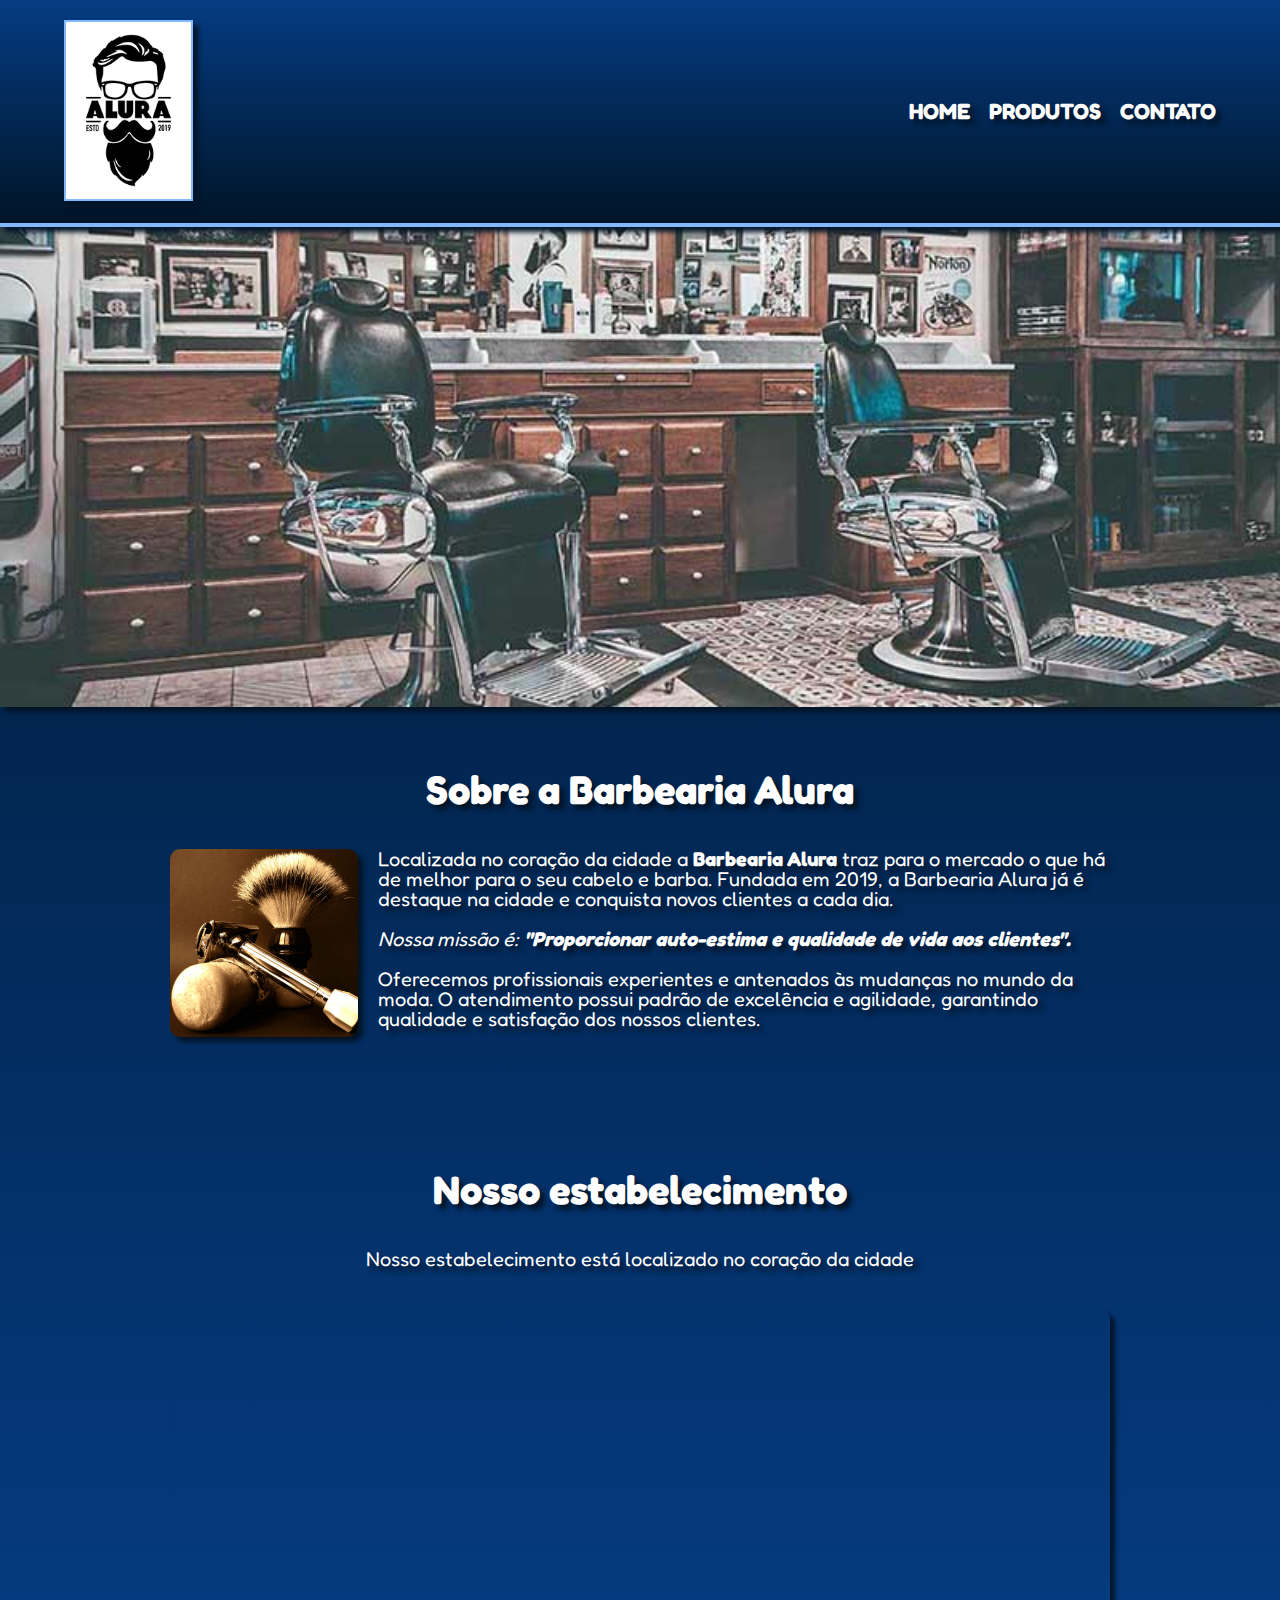
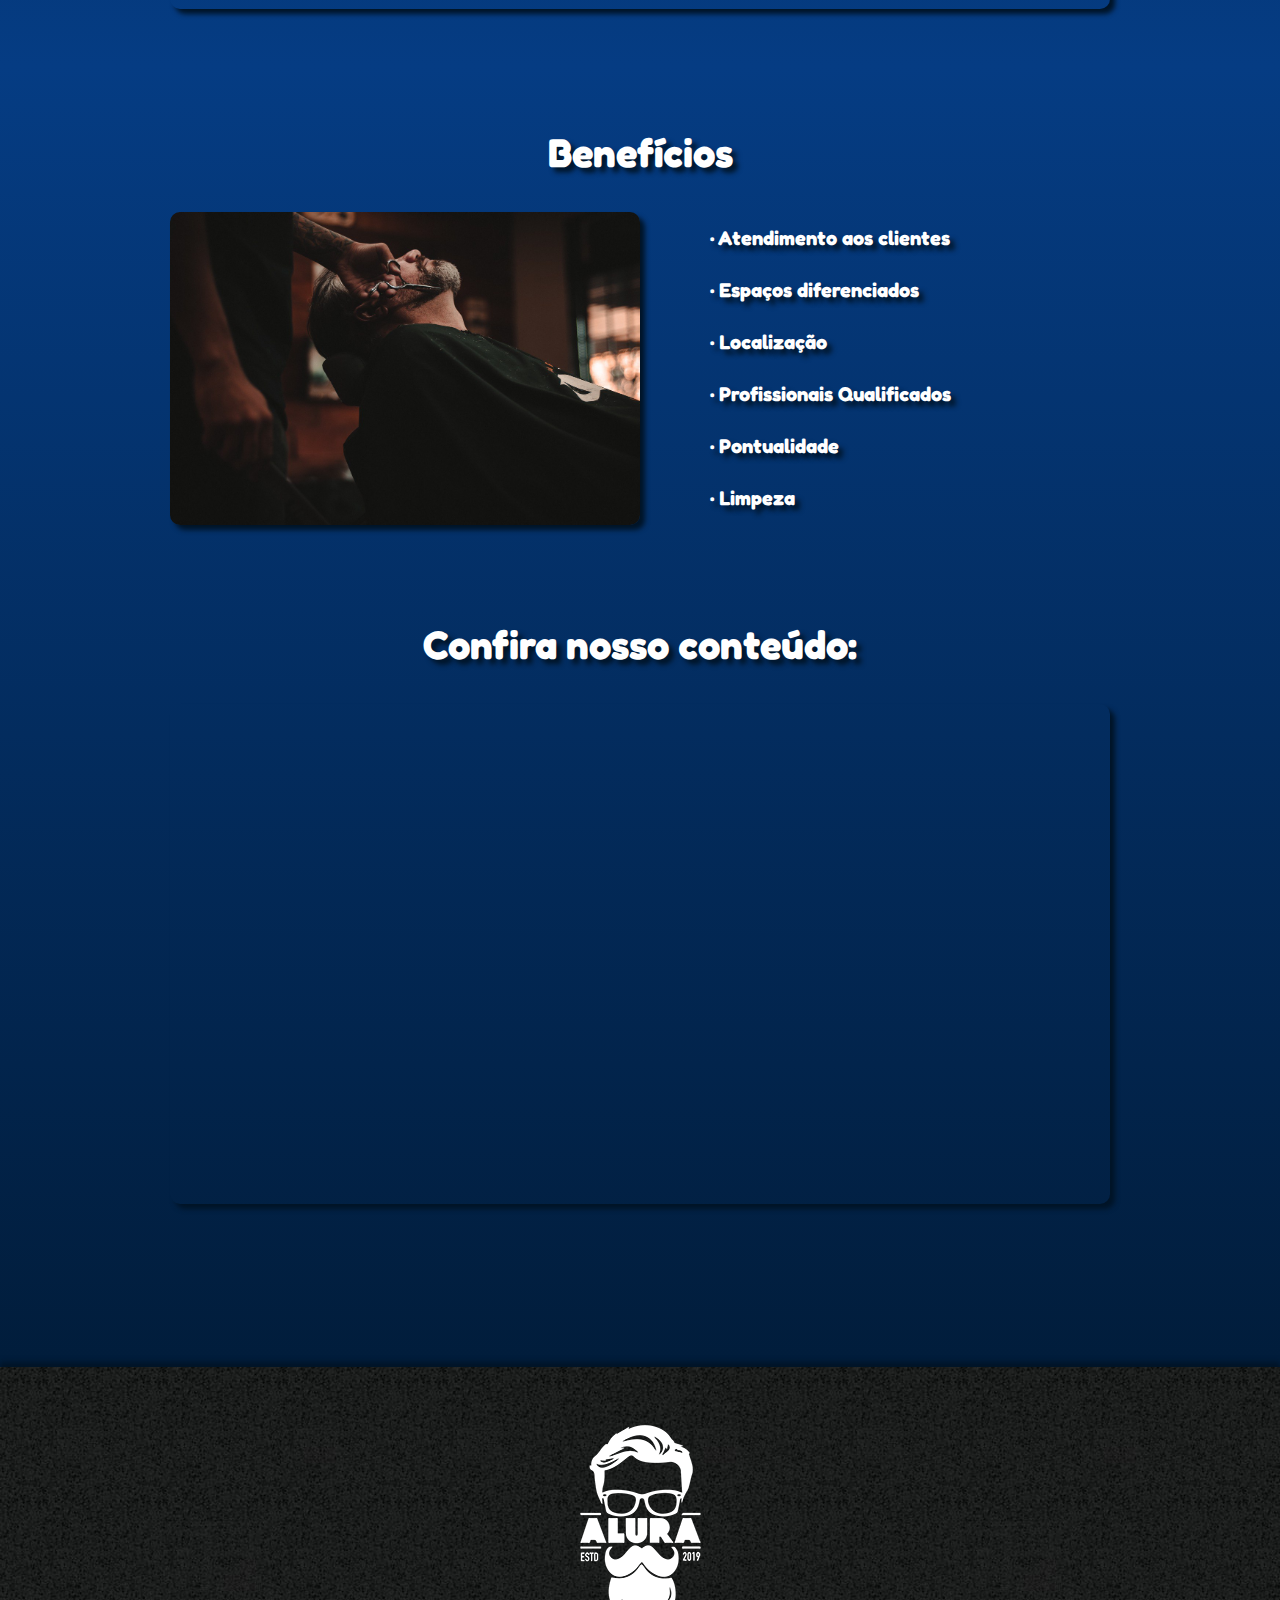
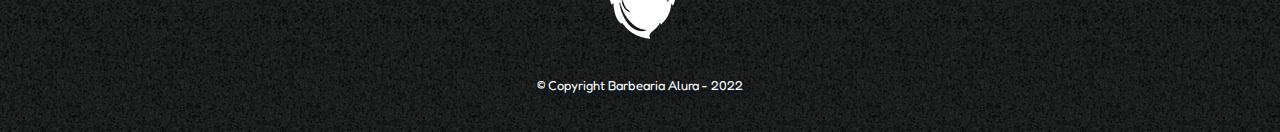
<file: index.html>
<!DOCTYPE html>

<html lang="pt-br">

    <head>

        <meta charset="utf-8">
        <meta name="viewport" content="width=device width">
        
        <title>Barbearia Alura</title>
        <link rel="stylesheet" href="app/css/reset.css">
        <link rel="stylesheet" href="app/css/style-home.css">
        <link rel="preconnect" href="https://fonts.googleapis.com">
        <link rel="preconnect" href="https://fonts.gstatic.com" crossorigin>
        <link href="https://fonts.googleapis.com/css2?family=Fredoka:wght@300&display=swap" rel="stylesheet">
    </head>
    <body>

        <header>

            <div class="box">

                <h1><img class="logo" src="img/logo.png" alt="Logo da Barbearia Alura"></h1>

                <nav>

                    <ul>

                        <li><a href="index.html">Home</a></li>
                        <li><a href="products.html">Produtos</a></li>
                        <li><a href="contact.html">Contato</a></li>
                    </ul>
                </nav>
            </div>
        </header>

        <img class="banner" src="img/banner.jpg" alt="Barbearia">

        <main>
        
            <section class="main">

                <h2 class="tittle">Sobre a Barbearia Alura</h2>

                <img class="img-tools" src="img/utensilios.jpg" alt="Utensílios de um barbeiro.">
            
                <p>Localizada no coração da cidade a <strong>Barbearia Alura</strong> traz para o mercado o que há de melhor para o seu cabelo e barba. Fundada em 2019, a Barbearia Alura já é destaque na cidade e conquista novos clientes a cada dia.</p>
            
                <p class="p2"><em>Nossa missão é: <strong>"Proporcionar auto-estima e qualidade de vida aos clientes".</strong></em></p>
            
                <p>Oferecemos profissionais experientes e antenados às mudanças no mundo da moda. O atendimento possui padrão de excelência e agilidade, garantindo qualidade e satisfação dos nossos clientes.</p>
            </section>

            <section class="map">

                <h3 class="tittle">Nosso estabelecimento</h3>
                <p>Nosso estabelecimento está localizado no coração da cidade</p>

                <iframe class="map-box" src="https://www.google.com/maps/embed?pb=!1m18!1m12!1m3!1d12061.330390423273!2d-46.63340820867676!3d-23.58831760929541!2m3!1f0!2f0!3f0!3m2!1i1024!2i768!4f13.1!3m3!1m2!1s0x94ce5a2b2ed7f3a1%3A0xab35da2f5ca62674!2sCaelum%20-%20Education%20and%20Innovation!5e0!3m2!1sen!2sbr!4v1647353440487!5m2!1sen!2sbr" width="100%" height="300" style="border:0;" allowfullscreen="true" loading="lazy"></iframe>
            </section>

            <section class="benefits">

                <h3 class="tittle">Benefícios</h3>

                <div class="content-benefits">
                    <img class="img-benefits" src="img/beneficios.jpg" alt="Homem fazendo barba"><ul class="list-benefits">
                        <li class="items"> Atendimento aos clientes</li>
                        <li class="items"> Espaços diferenciados</li>
                        <li class="items"> Localização</li>
                        <li class="items"> Profissionais Qualificados</li>
                        <li class="items"> Pontualidade</li>
                        <li class="items"> Limpeza</li>
                    </ul>
                </div>
                
                <div class="video">

                    <h3 class="tittle">Confira nosso conteúdo:</h3>

                    <iframe class="video-box" width="560" height="315" src="https://www.youtube.com/embed/wcVVXUV0YUY" title="YouTube video player" frameborder="0" allow="accelerometer; autoplay; clipboard-write; encrypted-media; gyroscope; picture-in-picture" allowfullscreen></iframe>
                </div>
            </section>
        </main>
    </body>

    <footer>

        <img src="img/logo-branco.png" alt="Logo da Barbearia Alura em branco">
        <p class="copyright">

            &copy; Copyright Barbearia Alura - 2022
        </p>
    </footer>
</html>
</file>
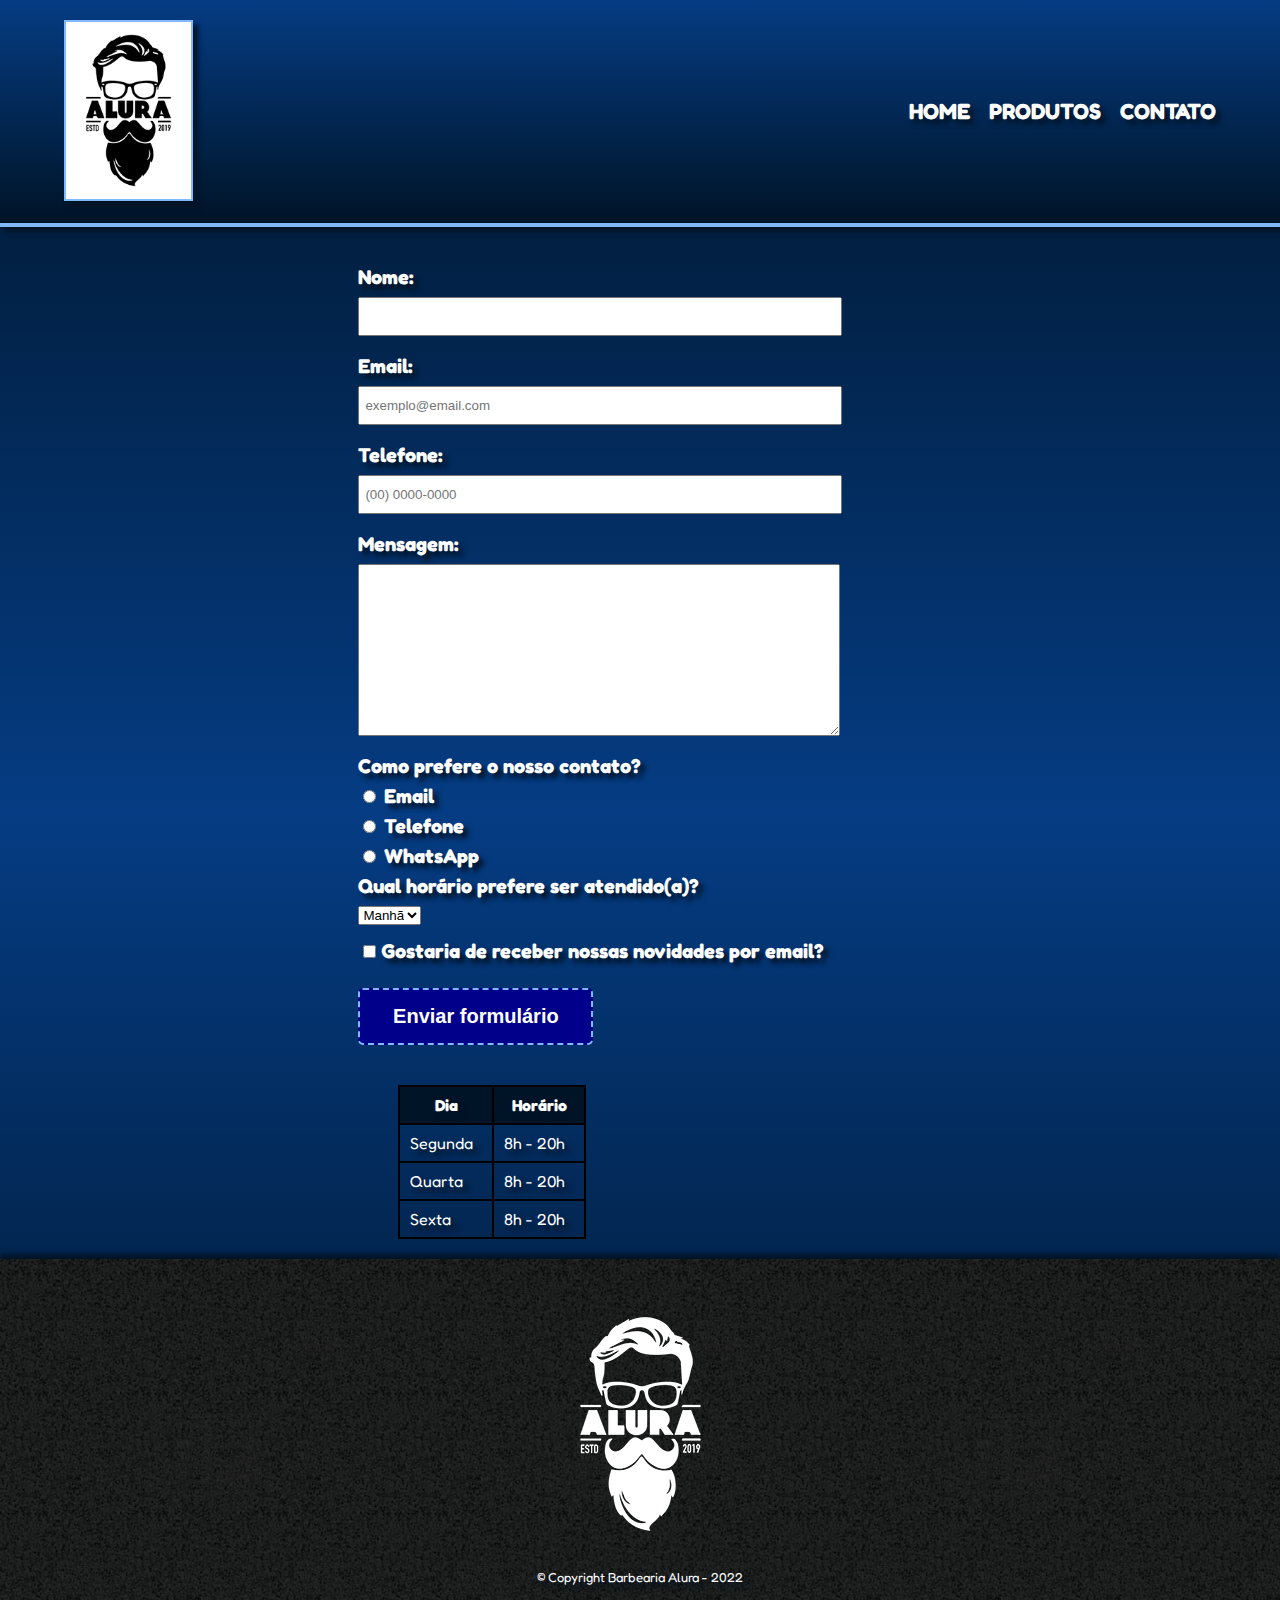
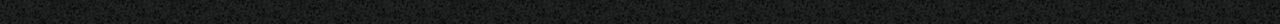
<file: contact.html>
<!DOCTYPE html>

<html>

    <head>

        <meta charset="utf-8">
        <title>Produtos</title>
        <link rel="stylesheet" href="app/css/reset.css">
        <link rel="stylesheet" href="app/css/style-contact.css">
        <link rel="preconnect" href="https://fonts.googleapis.com">
        <link rel="preconnect" href="https://fonts.gstatic.com" crossorigin>
        <link href="https://fonts.googleapis.com/css2?family=Fredoka:wght@300&display=swap" rel="stylesheet">
    </head>

    <body>
        
        <header>

            <div class="box">

                <h1><img class="logo" src="img/logo.png" alt="Logo da Barbearia Alura"></h1>

                <nav>

                    <ul>

                        <li><a href="home.html">Home</a></li>
                        <li><a href="products.html">Produtos</a></li>
                        <li><a href="contact.html">Contato</a></li>
                    </ul>
                </nav>
            </div>
        </header>

        <main>

            <form>

                <label for="namesurname">Nome:</label>
                <input type="text" id="namesurname" class="input-default" required>

                <label for="email">Email:</label>
                <input type="email" id="email" class="input-default" placeholder="exemplo@email.com" required>

                <label for="phone">Telefone:</label>
                <input type="tel" id="phone" class="input-default" placeholder="(00) 0000-0000" required>
 
                <label for="msg">Mensagem:</label>
                <textarea cols="50" rows="10" id="msg" class="input-default"></textarea>

                <fieldset>

                    <legend>Como prefere o nosso contato?</legend>
                    <label for="radio-email"> <input type="radio" name="contact" value="email" id="radio-email"> Email</label>
                   
                    <label for="radio-phone"><input type="radio" name="contact" value="phone" id="radio-phone"> Telefone</label>

                    <label for="radio-wpp"><input type="radio" name="contact" value="wpp" id="radio-wpp"> WhatsApp</label>
                    
                </fieldset>
                
                <fieldset>

                    <legend>Qual horário prefere ser atendido(a)?</legend>
                    <select>

                        <option>Manhã</option>
                        <option>Tarde</option>
                        <option>Noite</option>
                    </select>
                </fieldset>

                <label><input class="checkbox" type="checkbox">Gostaria de receber nossas novidades por email?</label>

                <input id="submit-button" type="submit" value="Enviar formulário">
            </form>

            <table>

                <thead>

                    <tr>

                        <th>Dia</th>
                        <th>Horário</th>
                    </tr>
                <tbody>
                    </thead>

                    <tr>

                        <td>Segunda</td>
                        <td>8h - 20h</td>
                    </tr>

                    <tr>

                        <td>Quarta</td>
                        <td>8h - 20h</td>
                    </tr>

                    <tr>

                        <td>Sexta</td>
                        <td>8h - 20h</td>
                    </tr>
                </tbody>
            </table>
        </main>

        <footer>

            <img src="img/logo-branco.png" alt="Logo da Barbearia Alura em branco">
            <p class="copyright">

                &copy; Copyright Barbearia Alura - 2022
            </p>
        </footer>
    </body>
</html>
</file>
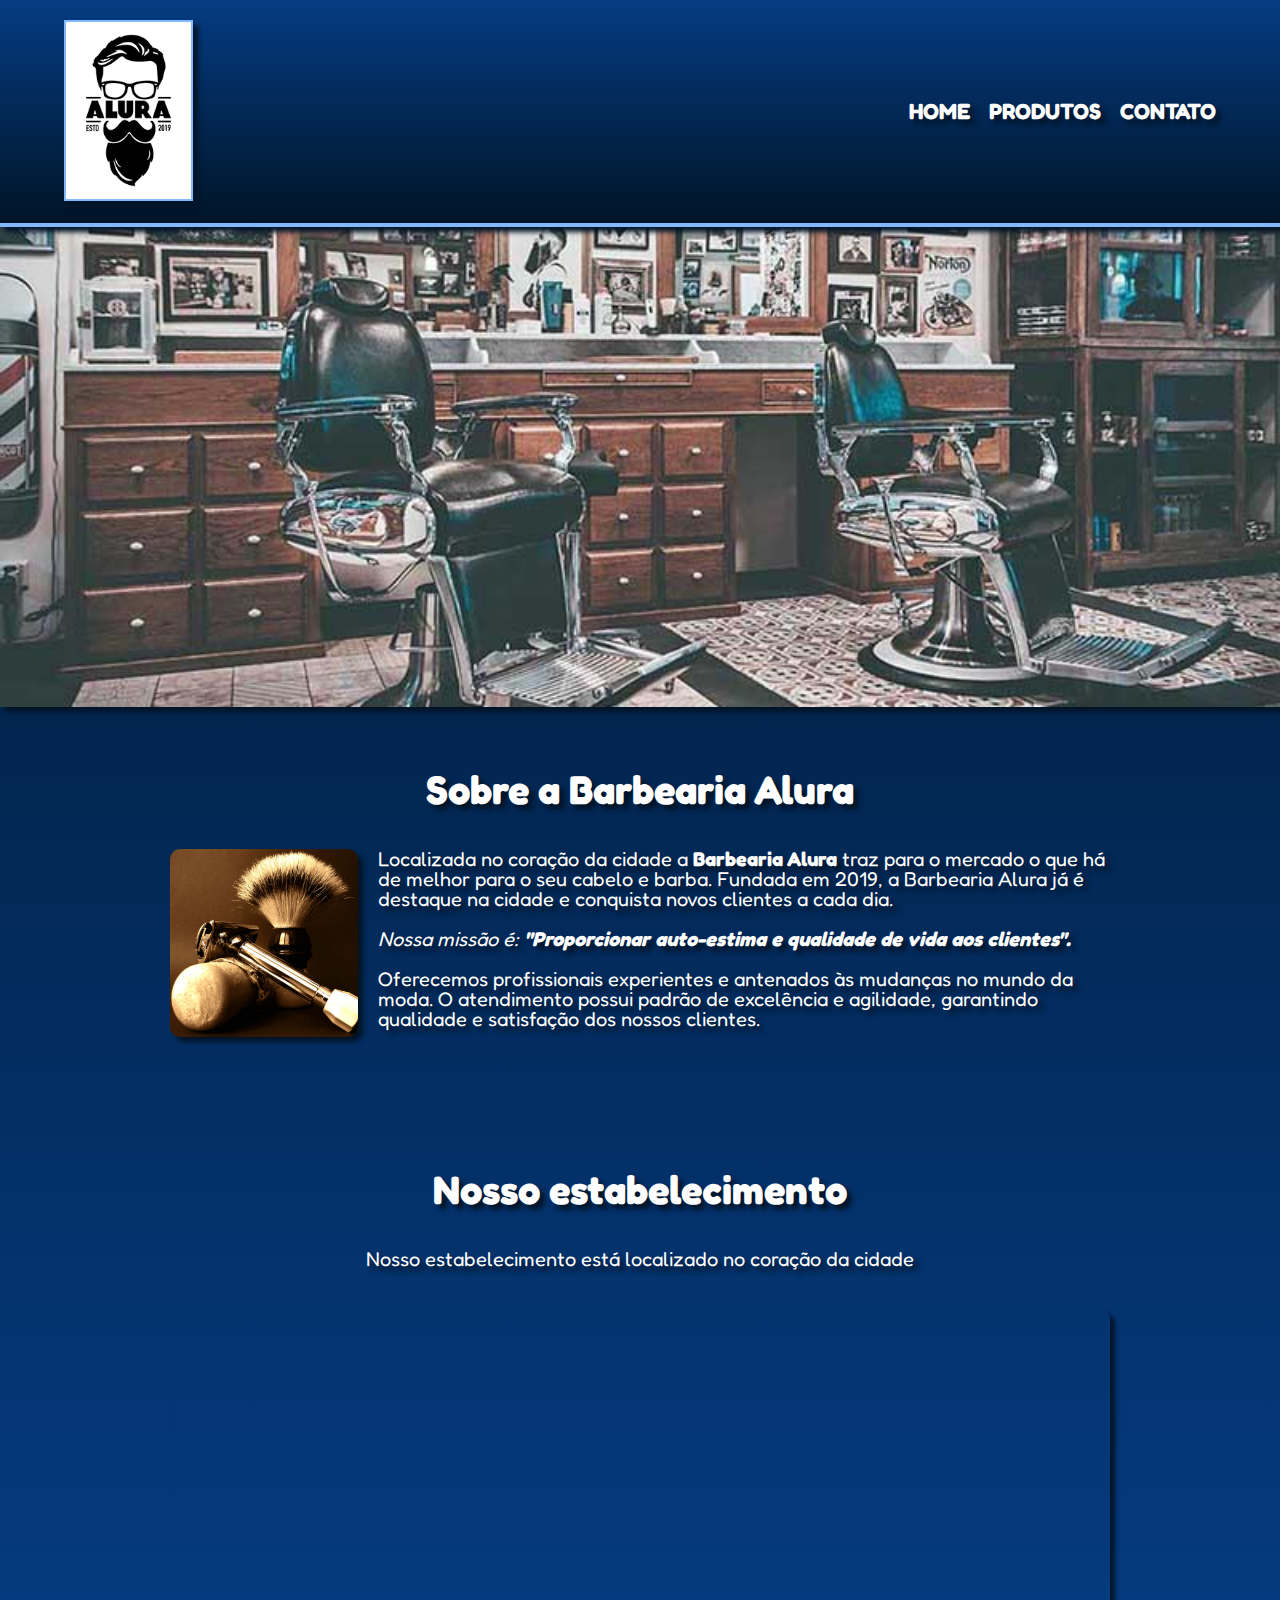
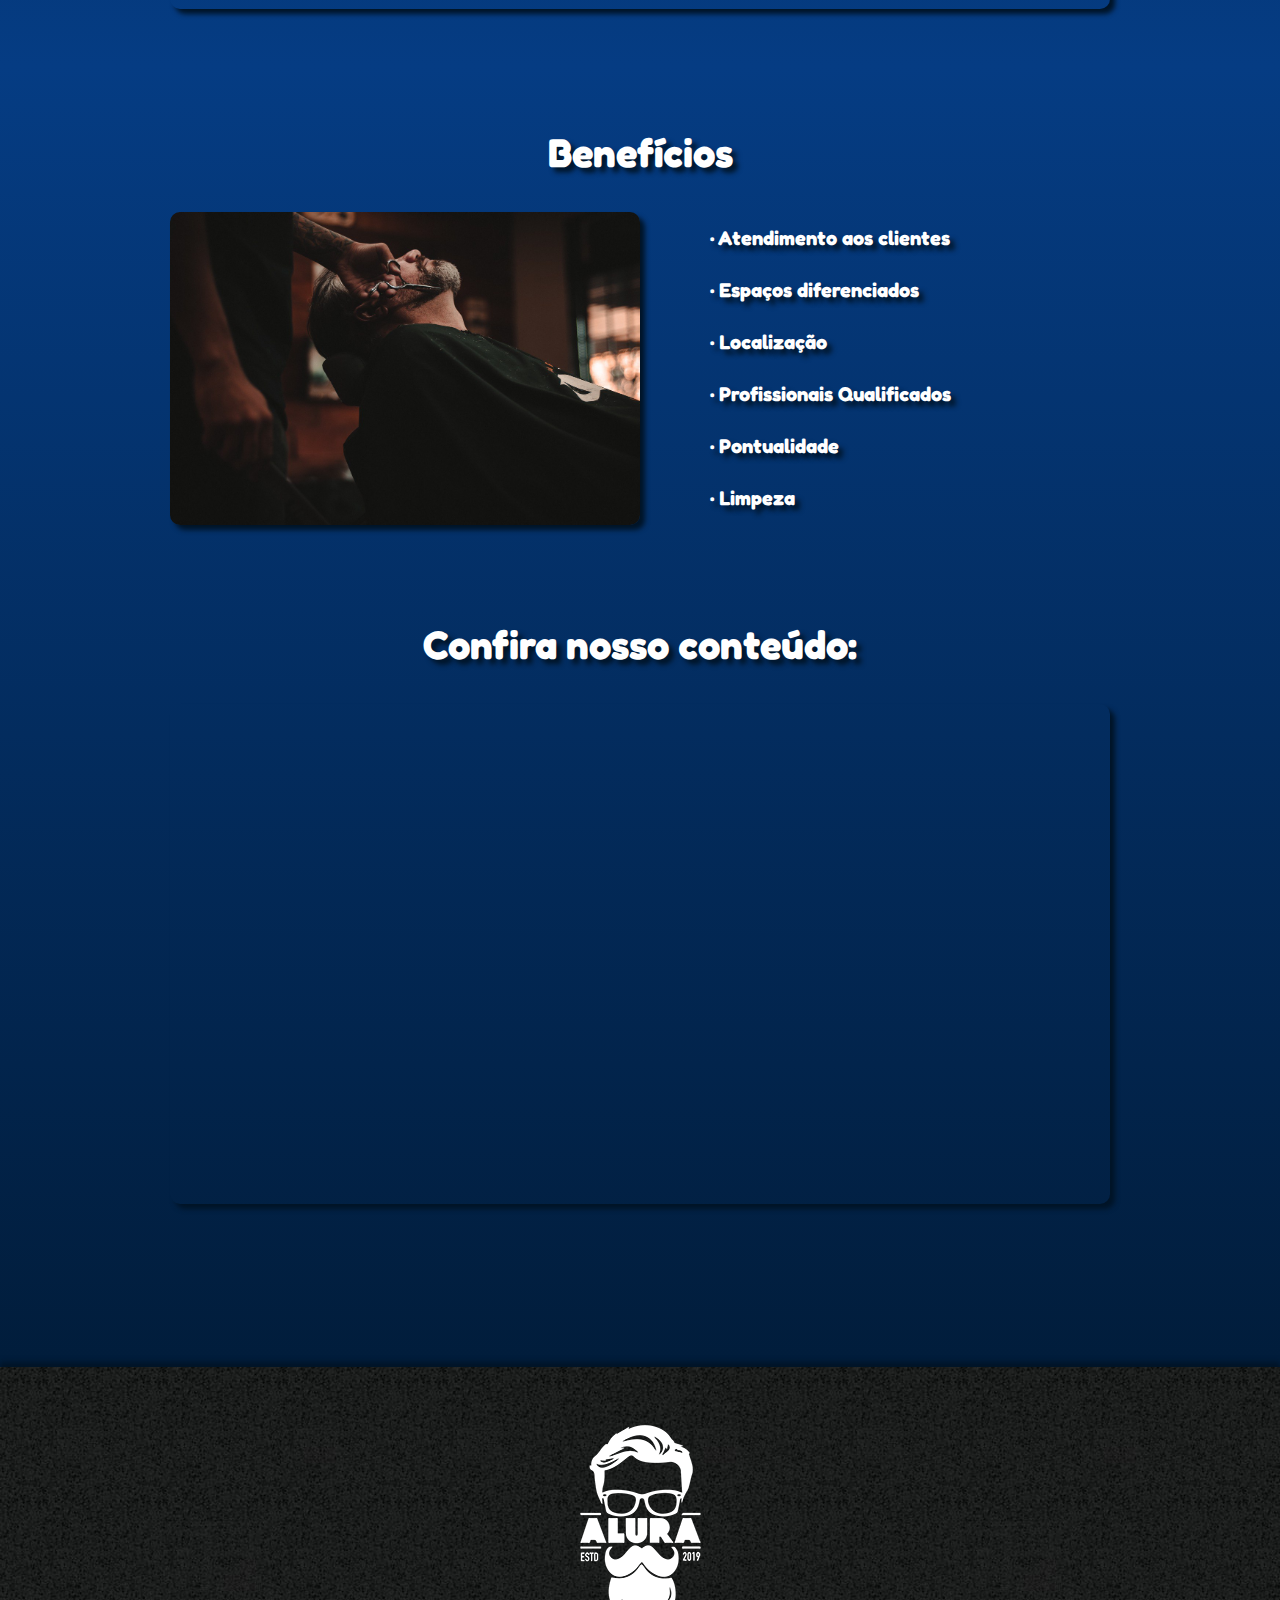
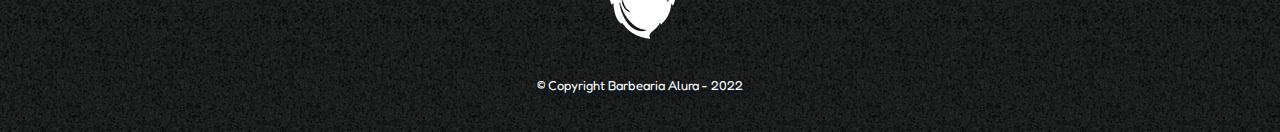
<file: home.html>
<!DOCTYPE html>

<html lang="pt-br">

    <head>

        <meta charset="utf-8">
        <meta name="viewport" content="width=device width">
        
        <title>Barbearia Alura</title>
        <link rel="stylesheet" href="app/css/reset.css">
        <link rel="stylesheet" href="app/css/style-home.css">
        <link rel="preconnect" href="https://fonts.googleapis.com">
        <link rel="preconnect" href="https://fonts.gstatic.com" crossorigin>
        <link href="https://fonts.googleapis.com/css2?family=Fredoka:wght@300&display=swap" rel="stylesheet">
    </head>
    <body>

        <header>

            <div class="box">

                <h1><img class="logo" src="img/logo.png" alt="Logo da Barbearia Alura"></h1>

                <nav>

                    <ul>

                        <li><a href="home.html">Home</a></li>
                        <li><a href="products.html">Produtos</a></li>
                        <li><a href="contact.html">Contato</a></li>
                    </ul>
                </nav>
            </div>
        </header>

        <img class="banner" src="img/banner.jpg" alt="Barbearia">

        <main>
        
            <section class="main">

                <h2 class="tittle">Sobre a Barbearia Alura</h2>

                <img class="img-tools" src="img/utensilios.jpg" alt="Utensílios de um barbeiro.">
            
                <p>Localizada no coração da cidade a <strong>Barbearia Alura</strong> traz para o mercado o que há de melhor para o seu cabelo e barba. Fundada em 2019, a Barbearia Alura já é destaque na cidade e conquista novos clientes a cada dia.</p>
            
                <p class="p2"><em>Nossa missão é: <strong>"Proporcionar auto-estima e qualidade de vida aos clientes".</strong></em></p>
            
                <p>Oferecemos profissionais experientes e antenados às mudanças no mundo da moda. O atendimento possui padrão de excelência e agilidade, garantindo qualidade e satisfação dos nossos clientes.</p>
            </section>

            <section class="map">

                <h3 class="tittle">Nosso estabelecimento</h3>
                <p>Nosso estabelecimento está localizado no coração da cidade</p>

                <iframe class="map-box" src="https://www.google.com/maps/embed?pb=!1m18!1m12!1m3!1d12061.330390423273!2d-46.63340820867676!3d-23.58831760929541!2m3!1f0!2f0!3f0!3m2!1i1024!2i768!4f13.1!3m3!1m2!1s0x94ce5a2b2ed7f3a1%3A0xab35da2f5ca62674!2sCaelum%20-%20Education%20and%20Innovation!5e0!3m2!1sen!2sbr!4v1647353440487!5m2!1sen!2sbr" width="100%" height="300" style="border:0;" allowfullscreen="true" loading="lazy"></iframe>
            </section>

            <section class="benefits">

                <h3 class="tittle">Benefícios</h3>

                <div class="content-benefits">
                    <img class="img-benefits" src="img/beneficios.jpg" alt="Homem fazendo barba"><ul class="list-benefits">
                        <li class="items"> Atendimento aos clientes</li>
                        <li class="items"> Espaços diferenciados</li>
                        <li class="items"> Localização</li>
                        <li class="items"> Profissionais Qualificados</li>
                        <li class="items"> Pontualidade</li>
                        <li class="items"> Limpeza</li>
                    </ul>
                </div>
                
                <div class="video">

                    <h3 class="tittle">Confira nosso conteúdo:</h3>

                    <iframe class="video-box" width="560" height="315" src="https://www.youtube.com/embed/wcVVXUV0YUY" title="YouTube video player" frameborder="0" allow="accelerometer; autoplay; clipboard-write; encrypted-media; gyroscope; picture-in-picture" allowfullscreen></iframe>
                </div>
            </section>
        </main>
    </body>

    <footer>

        <img src="img/logo-branco.png" alt="Logo da Barbearia Alura em branco">
        <p class="copyright">

            &copy; Copyright Barbearia Alura - 2022
        </p>
    </footer>
</html>
</file>
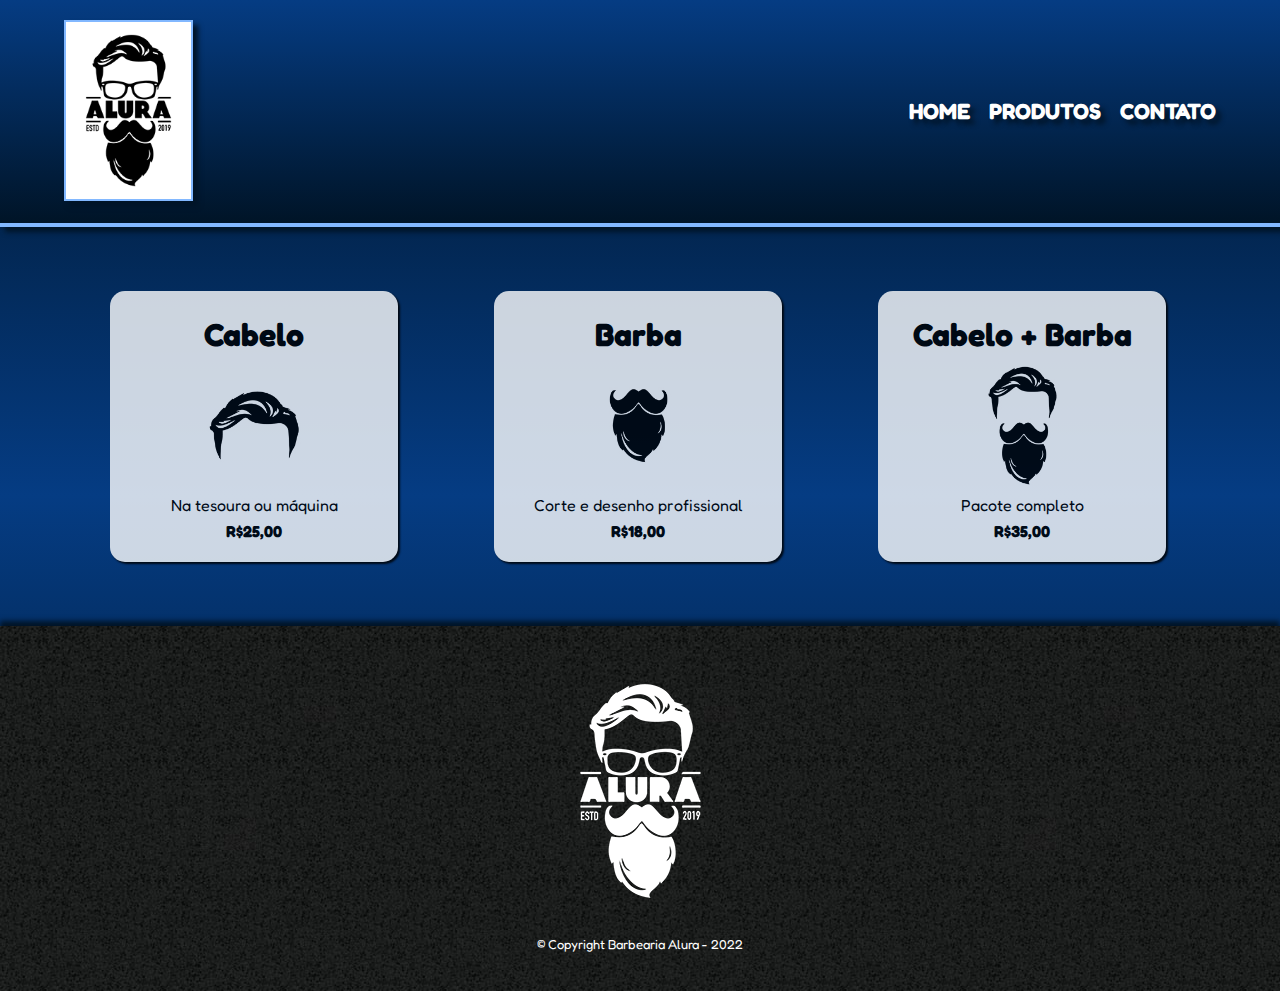
<file: products.html>
<!DOCTYPE html>

<html>

    <head>

        <meta charset="utf-8">
        <title>Produtos</title>
        <link rel="stylesheet" href="app/css/reset.css">
        <link rel="stylesheet" href="app/css/style-products.css">
        <link rel="preconnect" href="https://fonts.googleapis.com">
        <link rel="preconnect" href="https://fonts.gstatic.com" crossorigin>
        <link href="https://fonts.googleapis.com/css2?family=Fredoka:wght@300&display=swap" rel="stylesheet">
    </head>

    <body>
        
        <header>
            <div class="box">
                <h1><img class="logo" src="img/logo.png"></h1>

                <nav>

                    <ul>

                        <li><a href="home.html">Home</a></li>
                        <li><a href="products.html">Produtos</a></li>
                        <li><a href="contact.html">Contato</a></li>
                    </ul>
                </nav>
            </div>
        </header>

        <main>

            <ul class="products">

                <li>

                    <h2>Cabelo</h2>
                    <img src="img/cabelo.jpg">
                    <p class="product-desc">Na tesoura ou máquina</p>
                    <p class="product-price">R$25,00</p>
                </li>
                <li>

                    <h2>Barba</h2>
                    <img src="img/barba.jpg">
                    <p class="product-desc">Corte e desenho profissional</p>
                    <p class="product-price">R$18,00</p>
                </li>
                <li>

                    <h2>Cabelo + Barba</h2>
                    <img src="img/cabelo+barba.jpg">
                    <p class="product-desc">Pacote completo</p>
                    <p class="product-price">R$35,00</p>
                </li>
            </ul>
        </main>

        <footer>

            <img src="img/logo-branco.png">
            <p class="copyright">

                &copy; Copyright Barbearia Alura - 2022
            </p>
        </footer>
    </body>
</html>
</file>
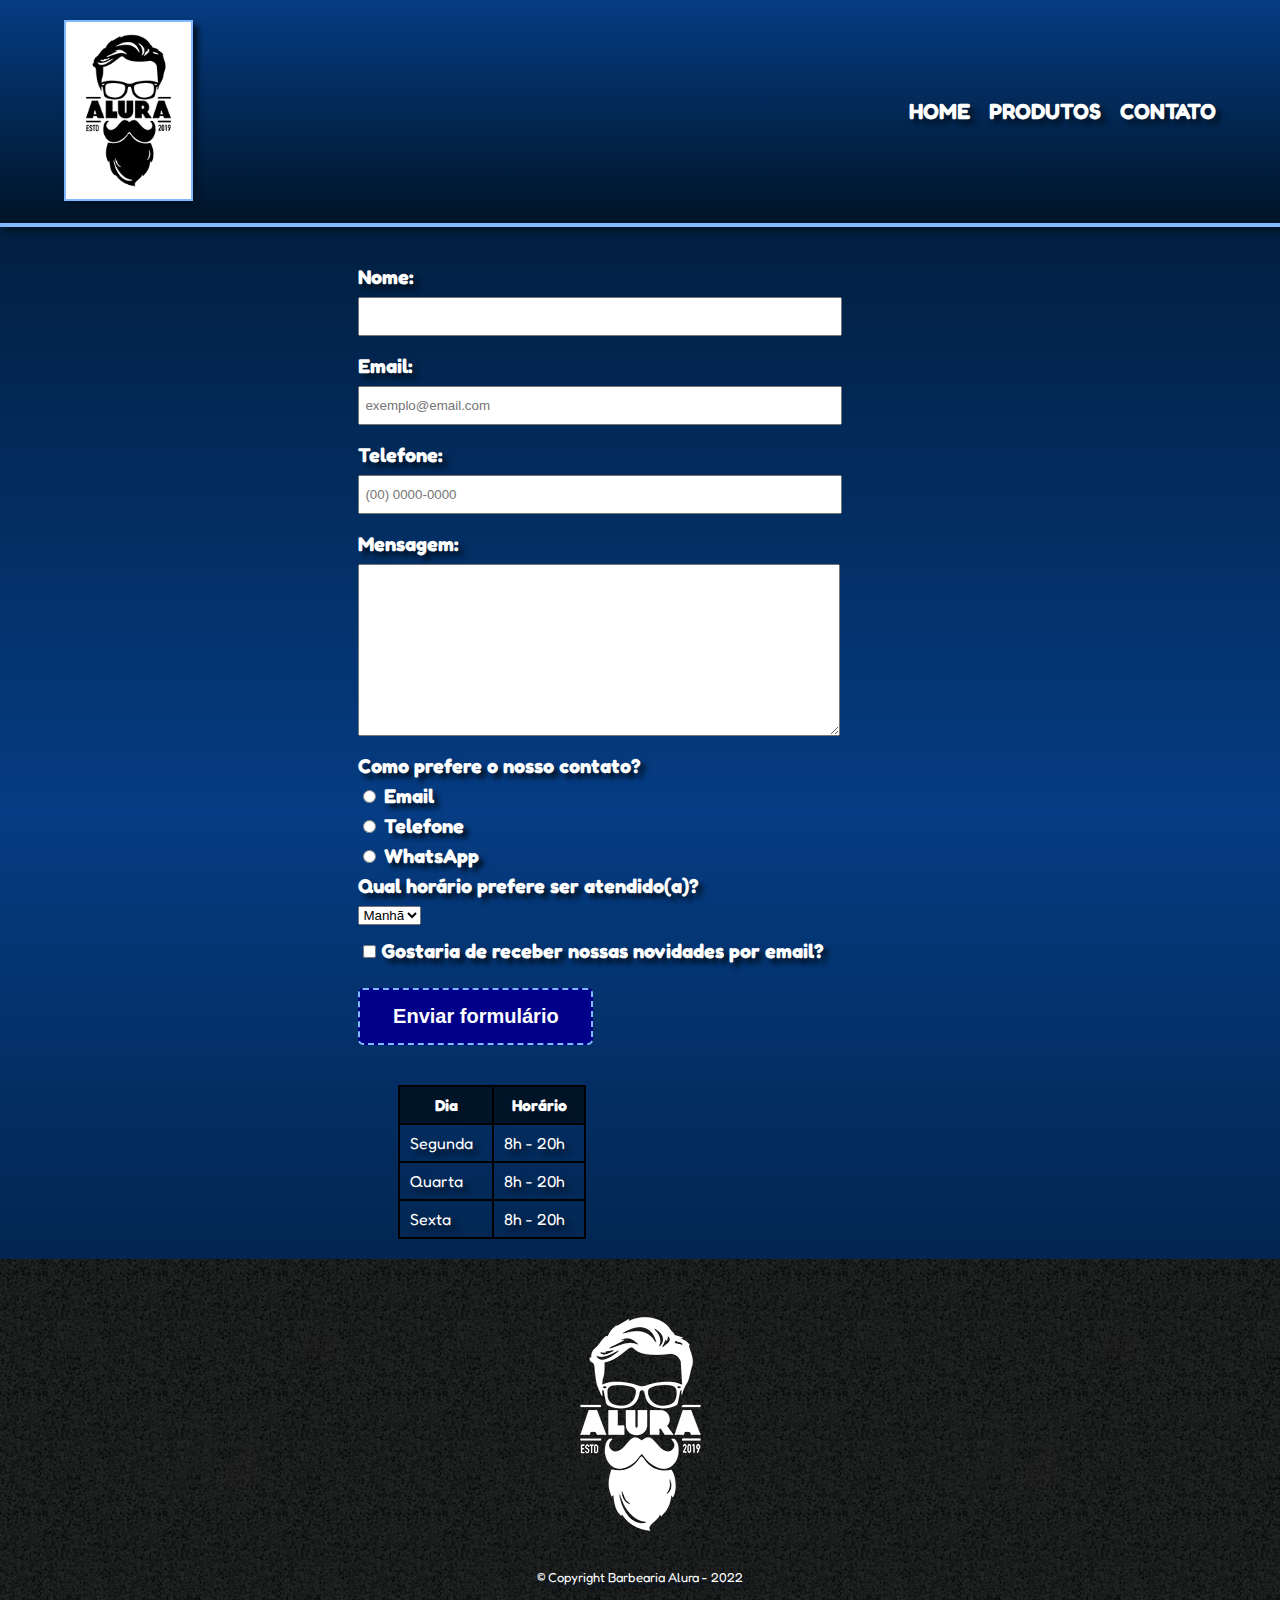
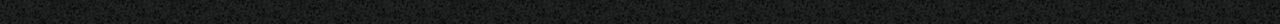
<file: Contact_DATA/contact.html>
<!DOCTYPE html>

<html>

    <head>

        <meta charset="utf-8">
        <title>Produtos</title>
        <link rel="stylesheet" href="reset.css">
        <link rel="stylesheet" href="style.css">
        <link rel="preconnect" href="https://fonts.googleapis.com">
        <link rel="preconnect" href="https://fonts.gstatic.com" crossorigin>
        <link href="https://fonts.googleapis.com/css2?family=Fredoka:wght@300&display=swap" rel="stylesheet">
    </head>

    <body>
        
        <header>

            <div class="box">

                <h1><img class="logo" src="img/logo.png" alt="Logo da Barbearia Alura"></h1>

                <nav>

                    <ul>

                        <li><a href="C:\Users\nicol\OneDrive\Área de Trabalho\Frontend\first_project\Home_DATA\home.html">Home</a></li>
                        <li><a href="C:\Users\nicol\OneDrive\Área de Trabalho\Frontend\first_project\Products_DATA\products.html">Produtos</a></li>
                        <li><a href="contact.html">Contato</a></li>
                    </ul>
                </nav>
            </div>
        </header>

        <main>

            <form>

                <label for="namesurname">Nome:</label>
                <input type="text" id="namesurname" class="input-default" required>

                <label for="email">Email:</label>
                <input type="email" id="email" class="input-default" placeholder="exemplo@email.com" required>

                <label for="phone">Telefone:</label>
                <input type="tel" id="phone" class="input-default" placeholder="(00) 0000-0000" required>
 
                <label for="msg">Mensagem:</label>
                <textarea cols="50" rows="10" id="msg" class="input-default"></textarea>

                <fieldset>

                    <legend>Como prefere o nosso contato?</legend>
                    <label for="radio-email"> <input type="radio" name="contact" value="email" id="radio-email"> Email</label>
                   
                    <label for="radio-phone"><input type="radio" name="contact" value="phone" id="radio-phone"> Telefone</label>

                    <label for="radio-wpp"><input type="radio" name="contact" value="wpp" id="radio-wpp"> WhatsApp</label>
                    
                </fieldset>
                
                <fieldset>

                    <legend>Qual horário prefere ser atendido(a)?</legend>
                    <select>

                        <option>Manhã</option>
                        <option>Tarde</option>
                        <option>Noite</option>
                    </select>
                </fieldset>

                <label><input class="checkbox" type="checkbox">Gostaria de receber nossas novidades por email?</label>

                <input id="submit-button" type="submit" value="Enviar formulário">
            </form>

            <table>

                <thead>

                    <tr>

                        <th>Dia</th>
                        <th>Horário</th>
                    </tr>
                <tbody>
                    </thead>

                    <tr>

                        <td>Segunda</td>
                        <td>8h - 20h</td>
                    </tr>

                    <tr>

                        <td>Quarta</td>
                        <td>8h - 20h</td>
                    </tr>

                    <tr>

                        <td>Sexta</td>
                        <td>8h - 20h</td>
                    </tr>
                </tbody>
            </table>
        </main>

        <footer>

            <img src="img/logo-branco.png" alt="Logo da Barbearia Alura em branco">
            <p class="copyright">

                &copy; Copyright Barbearia Alura - 2022
            </p>
        </footer>
    </body>
</html>
</file>
<file: app/css/style-home.css>
html {

    font-family: 'Fredoka', sans-serif;
    background: linear-gradient(#001427, #053c83, #001427);
    text-shadow: 5px 5px 5px #001427;
}

header {

    background: linear-gradient(#053c83, #001427);
    padding: 20px 0px;
    border-bottom: 4px solid #82b8ff;
    box-shadow: 5px 5px 5px #001427;
    position: relative;
}

.box {

    position: relative;
    width: 90%;
    margin: auto;
}

.box nav {

    position: absolute;
    top: 80px;
    right: 0px;
}

.box nav li {

    display: inline;
    margin: 0px 0px 0px 15px;
}

.box nav a {

    text-transform: uppercase;
    color: white;
    font-weight: bold;
    font-size: 22px;
    text-decoration: none;
    transition: 0.25s;
}

.box nav a:hover {

    color: #82b8ff;
}

.logo {

    width: 125px;
    background: white;
    border: 2px solid #82b8ff;
    box-shadow: 5px 5px 5px #001427;
}

.banner {

    width: 100%;
    box-shadow: 5px 5px 5px #001427;
}

main {

    color: white;
    width: 940px;
    margin: 0px auto;
    font-size: 1.25em;
}

.tittle {

    text-align: center;
    font-size: 2em;
    margin-bottom: 1em;
    font-weight: bold;
    clear: both;
}

.img-tools {

    width: 20%;
    float: left;
    margin: 0px 20px 20px 0px;
    border-radius: 10px;
    box-shadow: 5px 5px 5px #001427;
}

.map {

    padding: 3em 0em;
}

.map p {

    margin-bottom: 2em;
    text-align: center;
}

.map-box{

    box-shadow: 5px 5px 5px #001427;
    border-radius: 10px;
}

.main {

    padding: 3em 0em;
}

.main p {

    margin-bottom: 1em;
}

.main strong {

    font-weight: bold;
}

.main em {

    font-style: italic;
}

.benefits {

    padding: 3em 0px;
}

.content-benefits {

    width: auto;
    margin: 0px auto;
}

.img-benefits {

    width: 50%;
    float: left;
    margin-right: 70px;
    box-shadow: 5px 5px 5px #001427;
    border-radius: 10px;
}

.list-benefits {

    width: auto;
    display: inline-block;
    vertical-align: top;
}

.items {

    line-height: 2.6em;
    font-weight: bold;
}

.items::before {

    content: "\00B7";
}

.video {

    margin: 5em auto;
}

.video-box {

    width: 100%;
    height: 500px;
    box-shadow: 5px 5px 5px #001427;
    border-radius: 10px;
}

footer {

    text-align: center;
    background: url("../../img/bg.jpg");
    padding: 40px;
    box-shadow: 0px -5px 5px #001427;
}

.copyright {

    color: white;
    font-size: 13px;
    margin: 20px 0px 0px;
}
</file>
<file: app/css/style-contact.css>
html {

    font-family: 'Fredoka', sans-serif;
    background: linear-gradient(#001427, #053c83, #001427);
    text-shadow: 5px 5px 5px #001427;
}

header {

    background: linear-gradient(#053c83, #001427);
    padding: 20px 0px;
    border-bottom: 4px solid #82b8ff;
    box-shadow: 5px 5px 5px #001427;
    position: relative;
}

.box {

    position: relative;
    width: 90%;
    margin: auto;
}

.box nav {

    position: absolute;
    top: 80px;
    right: 0px;
}

.box nav li {

    display: inline;
    margin: 0px 0px 0px 15px;
}

.box nav a {

    text-transform: uppercase;
    color: white;
    font-weight: bold;
    font-size: 22px;
    text-decoration: none;
    transition: 0.25s;
}

.box nav a:hover {

    color: #82b8ff;
}

.logo {

    width: 125px;
    background: white;
    border: 2px solid #82b8ff;
    box-shadow: 5px 5px 5px #001427;
}

main {

    color: white;
    width: 940px;
    margin: 0px auto;
    padding-left: 28%;
}

form {

    margin: 40px 0px;
}

form label, form legend {

    display: block;
    font-size: 20px;
    margin: 0px 0px 10px;
    font-weight: bold;
}

.input-default {

    display: block;
    margin: 0px 0px 20px;
    padding: 10px 5px;
    width: 50%;
}

.checkbox {

    margin: 20px 5px;
}

#submit-button {

    display: absolute;
    padding: 15px 0px;
    width: 25%;
    font-size: 20px;
    font-weight: bold;
    color: white;
    background-color: darkblue;
    border-style: dashed;
    border-color: #82b8ff;
    border-radius: 5px;
    transition: 0.25s all;
    cursor: pointer;
}

#submit-button:hover {

    background-color: #001427;
    transform: scale(1.1);
}

table {

    margin: 20px 40px;
    width: 20%;
}

thead {

    font-weight: bold;
    background-color: #001427;
}

td, th {

    border: 2px solid black;
    padding: 10px 10px;
}

footer {

    text-align: center;
    background: url("../../img/bg.jpg");
    padding: 40px;
    box-shadow: 0px -5px 5px #001427;
}

.copyright {

    color: white;
    font-size: 13px;
    margin: 20px 0px 0px;
}
</file>
<file: app/css/style-products.css>
html {

    font-family: 'Fredoka', sans-serif;
    background: linear-gradient(#001427, #053c83, #001427);
}

header {

    background: linear-gradient(#053c83, #001427);
    padding: 20px 0px;
    border-bottom: 4px solid #82b8ff;
    box-shadow: 5px 5px 5px #001427;
    position: relative;
    text-shadow: 5px 5px 5px #001427;
}

.box {

    position: relative;
    width: 90%;
    margin: auto;
}

.box nav {

    position: absolute;
    top: 80px;
    right: 0px;
}

.box nav li {

    display: inline;
    margin: 0px 0px 0px 15px;
}

.box nav a {

    text-transform: uppercase;
    color: white;
    font-weight: bold;
    font-size: 22px;
    text-decoration: none;
    transition: 0.25s;
}

.box nav a:hover {

    color: #82b8ff;
}

.logo {

    width: 125px;
    background: white;
    border: 2px solid #82b8ff;
    box-shadow: 5px 5px 5px #001427;
}

.products {

    width: auto;
    margin: auto;
    padding: 5% 5%;
}

.products li img {

    width: 55%;
}

.products li {

    display: inline-block;
    text-align: center;
    width: 25%;
    vertical-align: top;
    margin: 0% 4%;
    padding: 2% 1.5%;
    background-color: white;
    box-sizing: border-box;
    border-radius: 15px;
    box-shadow: 2px 2px 2px black;
    opacity: 80%;
    transition: 0.15s;
}

.products li:hover {

    opacity: 100%;
    cursor: pointer;
}

.products h2 {

    font-size: 2em;
    font-weight: bold;
    padding: 5px;
}

.product-desc {

    font-size: 100%;
}

.product-price {

    font-size: 100%;
    font-weight: bold;
    margin-top: 10px;
}

footer {

    text-align: center;
    background: url("../../img/bg.jpg");
    padding: 40px;
    box-shadow: 0px -5px 5px #001427;
}

.copyright {

    color: white;
    font-size: 13px;
    margin: 20px 0px 0px;
}
</file>
<file: Contact_DATA/style.css>
html {

    font-family: 'Fredoka', sans-serif;
    background: linear-gradient(#001427, #053c83, #001427);
    text-shadow: 5px 5px 5px #001427;
}

header {

    background: linear-gradient(#053c83, #001427);
    padding: 20px 0px;
    border-bottom: 4px solid #82b8ff;
    box-shadow: 5px 5px 5px #001427;
    position: relative;
}

.box {

    position: relative;
    width: 90%;
    margin: auto;
}

.box nav {

    position: absolute;
    top: 80px;
    right: 0px;
}

.box nav li {

    display: inline;
    margin: 0px 0px 0px 15px;
}

.box nav a {

    text-transform: uppercase;
    color: white;
    font-weight: bold;
    font-size: 22px;
    text-decoration: none;
    transition: 0.25s;
}

.box nav a:hover {

    color: #82b8ff;
}

.logo {

    width: 125px;
    background: white;
    border: 2px solid #82b8ff;
    box-shadow: 5px 5px 5px #001427;
}

main {

    color: white;
    width: 940px;
    margin: 0px auto;
    padding-left: 28%;
}

form {

    margin: 40px 0px;
}

form label, form legend {

    display: block;
    font-size: 20px;
    margin: 0px 0px 10px;
    font-weight: bold;
}

.input-default {

    display: block;
    margin: 0px 0px 20px;
    padding: 10px 5px;
    width: 50%;
}

.checkbox {

    margin: 20px 5px;
}

#submit-button {

    display: absolute;
    padding: 15px 0px;
    width: 25%;
    font-size: 20px;
    font-weight: bold;
    color: white;
    background-color: darkblue;
    border-style: dashed;
    border-color: #82b8ff;
    border-radius: 5px;
    transition: 0.25s all;
    cursor: pointer;
}

#submit-button:hover {

    background-color: #001427;
    transform: scale(1.1);
}

table {

    margin: 20px 40px;
    width: 20%;
}

thead {

    font-weight: bold;
    background-color: #001427;
}

td, th {

    border: 2px solid black;
    padding: 10px 10px;
}

footer {

    text-align: center;
    background: url("img/bg.jpg");
    padding: 40px;
}

.copyright {

    color: white;
    font-size: 13px;
    margin: 20px 0px 0px;
}
</file>
